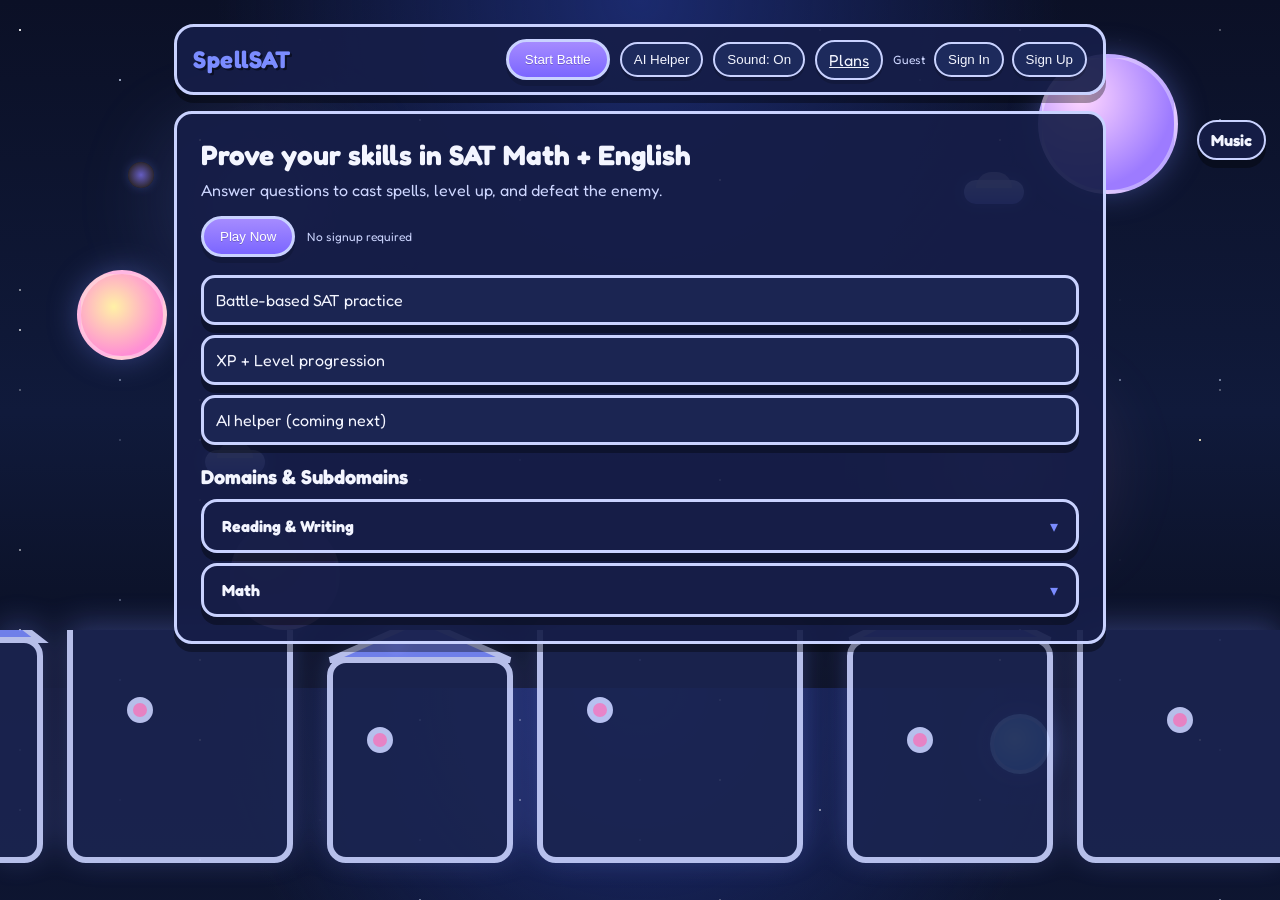
<file: index.html>
<!doctype html>
<html lang="en">
  <head>
    <meta charset="UTF-8" />
    <meta name="viewport" content="width=device-width, initial-scale=1.0"/>
    <title>SpellSAT Battle</title>
    <link rel="preconnect" href="https://fonts.googleapis.com" />
    <link rel="preconnect" href="https://fonts.gstatic.com" crossorigin />
    <link href="https://fonts.googleapis.com/css2?family=Fredoka:wght@400;600;700&display=swap" rel="stylesheet" />
    <link rel="stylesheet" href="styles.css" />
  </head>
  <body>
    <div class="space-sky" aria-hidden="true">
      <div class="stars stars-1"></div>
      <div class="stars stars-2"></div>
      <div class="stars stars-3"></div>
      <div class="planet planet-1"></div>
      <div class="planet planet-2"></div>
      <div class="planet planet-3"></div>
      <div class="planet planet-4"></div>
      <div class="nebula nebula-1"></div>
      <div class="nebula nebula-2"></div>
      <div class="shooting-star shooting-1"></div>
      <div class="shooting-star shooting-2"></div>
      <div class="shooting-star shooting-3"></div>
      <div class="comet comet-1"></div>
      <div class="comet comet-2"></div>
      <div class="asteroid asteroid-1"></div>
      <div class="asteroid asteroid-2"></div>
      <div class="asteroid asteroid-3"></div>
      <div class="ufo ufo-1"></div>
      <div class="ufo ufo-2"></div>
      <div class="spaceship ship-1"></div>
      <div class="spaceship ship-2"></div>
      <div class="celestial-city"></div>
    </div>
    <main class="container">
      <header class="topbar">
        <div class="logo">SpellSAT</div>
        <div class="top-actions">
          <button id="startBtn" class="primary">Start Battle</button>
          <button id="aiToggleBtn" class="ghost">AI Helper</button>
          <button id="soundToggleBtn" class="ghost">Sound: On</button>
          <a href="subscription.html" class="ghost">Plans</a>
          <button id="copyLinkBtn" class="ghost hidden">Copy Challenge Link</button>
          <div class="auth">
            <span id="userLabel" class="muted">Guest</span>
            <button id="signInBtn" class="ghost">Sign In</button>
            <button id="signUpBtn" class="ghost">Sign Up</button>
            <button id="signOutBtn" class="ghost hidden">Sign Out</button>
          </div>
        </div>
      </header>

      <section id="landing" class="landing">
        <div class="hero">
          <h1>Prove your skills in SAT Math + English</h1>
          <p>Answer questions to cast spells, level up, and defeat the enemy.</p>
          <div class="hero-cta">
            <button id="startBtnHero" class="primary">Play Now</button>
            <span class="muted">No signup required</span>
          </div>
        </div>
        <div class="features">
          <div class="feature-card">Battle-based SAT practice</div>
          <div class="feature-card">XP + Level progression</div>
          <div class="feature-card">AI helper (coming next)</div>
        </div>
        <div class="domain-section">
          <h2>Domains & Subdomains</h2>
          <div id="domainList" class="domain-list"></div>
        </div>
      </section>

      <section id="gameView" class="hidden">
        <nav class="tab-bar" aria-label="Game tabs">
          <button class="tab-btn active" data-tab="battleTab" type="button">Battle</button>
          <button class="tab-btn" data-tab="optionsTab" type="button">Options</button>
        </nav>

        <section id="battleTab" class="tab-panel">
          <!-- PRACTICE / SETUP (will hide during battle) -->
          <section class="practice-panel" id="practicePanel">
            <div class="practice-row">
              <div class="practice-group">
                <label for="subjectSelect">Section</label>
                <select id="subjectSelect"></select>
              </div>
              <div class="practice-group">
                <label for="domainSelect">Domain</label>
                <select id="domainSelect"></select>
              </div>
              <div class="practice-group">
                <label for="subdomainSelect">Subdomain</label>
                <select id="subdomainSelect"></select>
              </div>
              <div class="practice-group">
                <label for="battleModeSelect">Battle Mode</label>
                <select id="battleModeSelect">
                  <option value="bot">AI Bot</option>
                  <option value="dragon">Dragon</option>
                  <option value="friend">Friend</option>
                </select>
              </div>
              <button id="startRoundBtn" class="primary">Start Round</button>
            </div>
            <div id="selectionStats" class="selection-stats"></div>
          </section>

          <!-- COMBAT LAYOUT -->
          <section class="combat-layout">
            <!-- LEFT: QUESTIONS + STATUS -->
            <div class="combat-left">
              <section class="status">
                <div>Level: <span id="levelText">1</span></div>
                <div>XP: <span id="xpText">0</span>/50</div>
                <div>Spell: <span id="spellText">Spark</span></div>
                <div>Time: <span id="timeText">0:00</span></div>
                <div>Streak: <span id="streakText">0</span> days</div>
                <div>Consistency: <span id="consistencyText">0</span> days</div>
              </section>

              <section class="question-card">
                <div id="questionText" class="question">Loading...</div>
                <div id="answers" class="answers"></div>
              </section>

              <section id="message" class="message"></section>
            </div>

            <!-- RIGHT: BATTLE STAGE -->
            <div class="combat-right">
              <section class="battle battle-stage" id="battleArena">
                <div class="battle-mode-label" id="battleModeLabel">Fighting: Bot</div>
                <div class="fighter">
                  <div class="label">You</div>
                  <div class="avatar" id="playerAvatar">
                    <div class="avatar-hair"></div>
                    <div class="avatar-face"></div>
                    <div class="avatar-eyes"></div>
                    <div class="avatar-mouth"></div>
                    <div class="avatar-accessory"></div>
                    <div class="avatar-body"></div>
                  </div>
                  <div class="pet-display">
                    <div class="pet" id="playerPet"></div>
                    <span id="playerPetName">Owl</span>
                  </div>
                  <div class="hp-bar">
                    <div id="playerHPFill" class="hp-fill"></div>
                  </div>
                  <div id="playerHPText" class="hp-text">HP 100</div>
                </div>

                <div class="vs">VS</div>

                <!-- BIG SLASH VFX -->
                <div class="sword-slash" id="swordSlash"></div>

                <!-- PROJECTILES VFX LAYER -->
                <div class="vfx-layer" id="vfxLayer"></div>

                <div class="fighter">
                  <div class="label" id="enemyLabel">Enemy</div>
                  <div class="enemy-visuals">
                    <div class="enemy-icon" id="enemyIcon">🤖</div>
                    <div class="dragon hidden" id="dragon">
                      <div class="dragon-body"></div>
                      <div class="dragon-wing left"></div>
                      <div class="dragon-wing right"></div>
                      <div class="dragon-head"></div>
                      <div class="dragon-fire" id="dragonFire"></div>
                    </div>
                  </div>
                  <div class="hp-bar">
                    <div id="enemyHPFill" class="hp-fill"></div>
                  </div>
                  <div id="enemyHPText" class="hp-text">HP 100</div>
                </div>
              </section>
            </div>
          </section>

          <!-- END SCREEN (unchanged) -->
          <section id="endScreen" class="end-screen hidden">
            <h2 id="endTitle">You Win 🎉</h2>
            <p id="endStats"></p>
            <button id="copyResultsBtn" class="ghost">Copy Results</button>
            <button id="playAgainBtn" class="primary">Play Again</button>
          </section>

        <section id="aiPanel" class="ai-helper floating hidden">
          <div id="aiDragHandle" class="ai-header">
            <div class="ai-title">AI Helper</div>
            <div class="ai-header-actions">
              <div class="ai-badge">SAT-only • Demo mode</div>
              <button id="aiCloseBtn" class="ghost">Close</button>
            </div>
          </div>
          <p class="muted">Ask for a hint or explanation for the current question.</p>
          <textarea id="aiInput" rows="3" placeholder="Example: Give me a hint for this question"></textarea>
          <div class="ai-actions">
            <button id="aiHintBtn" class="ghost">Hint</button>
            <button id="aiExplainBtn" class="primary">Explain</button>
          </div>
          <div id="aiResponse" class="ai-response"></div>
        </section>

        </section>

        <section id="optionsTab" class="tab-panel hidden">
          <section class="avatar-panel">
          <h3>Your Character</h3>
          <div class="avatar-customizer">
            <div class="avatar-preview">
              <div class="avatar" id="avatarPreview">
                <div class="avatar-hair"></div>
                <div class="avatar-face"></div>
                <div class="avatar-eyes"></div>
                <div class="avatar-mouth"></div>
                <div class="avatar-accessory"></div>
                <div class="avatar-body"></div>
              </div>
              <div class="pet-preview">
                <div class="pet" id="petPreview"></div>
                <span id="petPreviewName">Owl</span>
              </div>
            </div>
            <div class="avatar-controls">
              <label for="genderSelect">Gender</label>
              <select id="genderSelect">
                <option value="neutral">Neutral</option>
                <option value="boy">Boy</option>
                <option value="girl">Girl</option>
              </select>

              <label for="skinColor">Skin</label>
              <input id="skinColor" type="color" value="#f2c9a0" />

              <label for="hairColor">Hair</label>
              <input id="hairColor" type="color" value="#3b2f2f" />

              <label for="outfitColor">Outfit</label>
              <input id="outfitColor" type="color" value="#8a7bff" />

              <label for="accessorySelect">Accessory</label>
              <select id="accessorySelect">
                <option value="none">None</option>
                <option value="hat">Hat</option>
                <option value="glasses">Glasses</option>
                <option value="crown">Crown</option>
              </select>

              <label for="petSelect">Pet</label>
              <select id="petSelect">
                <option value="owl">Owl</option>
                <option value="cat">Cat</option>
                <option value="dog">Dog</option>
                <option value="dragon">Dragon</option>
                <option value="fox">Fox</option>
                <option value="turtle">Turtle</option>
              </select>

              <label for="petColor">Pet Color</label>
              <input id="petColor" type="color" value="#7cf9a2" />

              <label for="friendIconSelect">Friend Icon</label>
              <select id="friendIconSelect">
                <option value="wizard">Wizard</option>
                <option value="knight">Knight</option>
                <option value="archer">Archer</option>
                <option value="alien">Alien</option>
                <option value="robot">Robot</option>
                <option value="cat">Cat</option>
              </select>
            </div>
          </div>
          </section>

          <section class="progress-panel">
            <h3>Progress Tracker</h3>
            <div id="progressList"></div>
          </section>

          <section class="achievements-panel">
            <h3>Achievements</h3>
            <div id="achievementsList" class="achievements-list"></div>
          </section>
        </section>

        <div id="levelUpPopup" class="levelup hidden">LEVEL UP!</div>
        <canvas id="confettiCanvas"></canvas>
      </section>

    </main>

    <details class="spotify-tab">
      <summary>Music</summary>
      <div class="spotify-panel">
        <iframe data-testid="embed-iframe" style="border-radius:12px" src="https://open.spotify.com/embed/playlist/25etUj4Ux0Z3Of0tpwkCjo?utm_source=generator" width="100%" height="352" frameborder="0" allowfullscreen="" allow="autoplay; clipboard-write; encrypted-media; fullscreen; picture-in-picture" loading="lazy"></iframe>
      </div>
    </details>

    <script src="app.js"></script>
  </body>
</html>
</file>
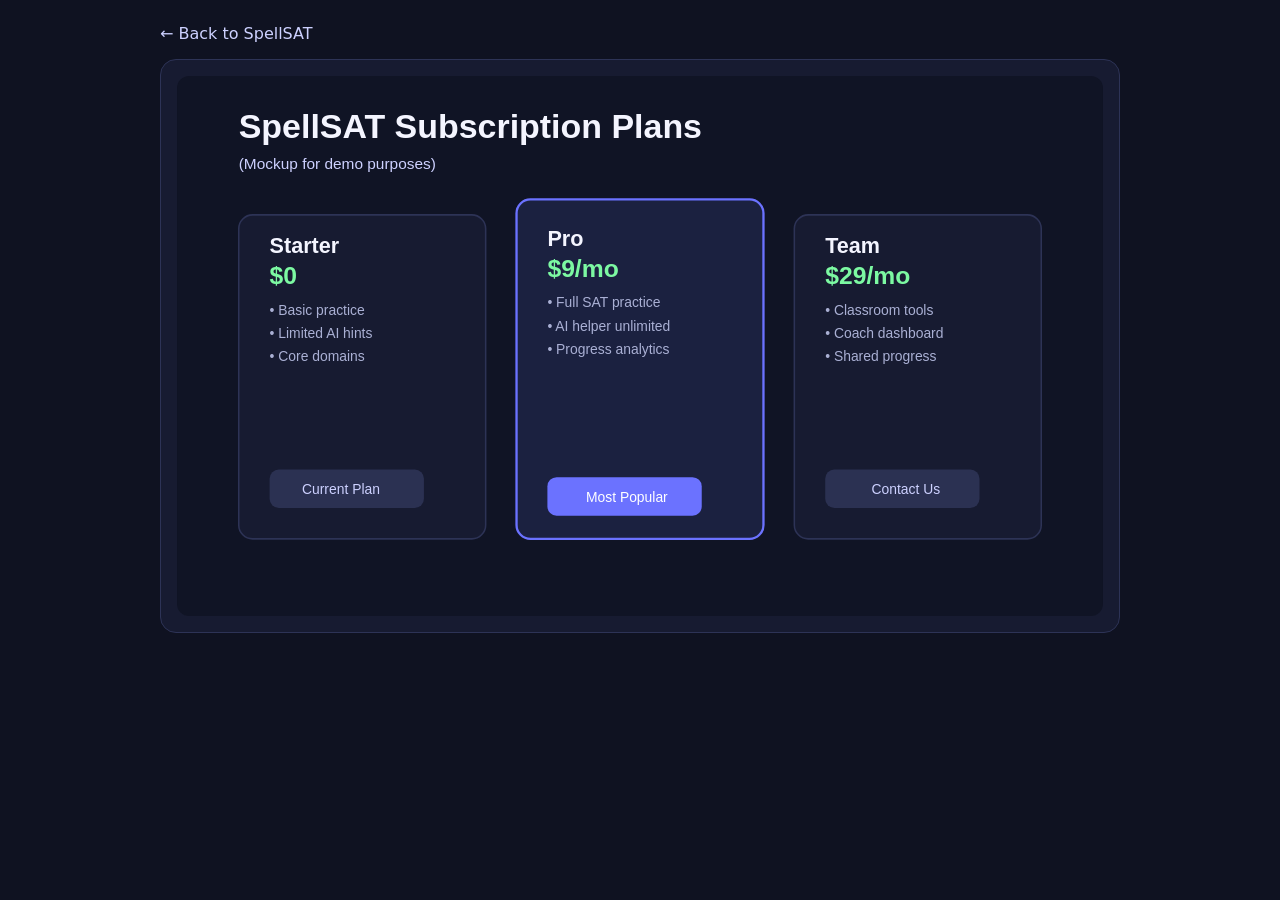
<file: subscription.html>
<!doctype html>
<html lang="en">
  <head>
    <meta charset="UTF-8" />
    <meta name="viewport" content="width=device-width, initial-scale=1.0"/>
    <title>SpellSAT Plans</title>
    <style>
      body { margin: 0; background: #0f1221; color: #f4f5ff; font-family: system-ui, -apple-system, Segoe UI, sans-serif; }
      .wrap { max-width: 960px; margin: 0 auto; padding: 24px; }
      .back { display: inline-block; margin-bottom: 16px; color: #cdd1ff; text-decoration: none; }
      .card { background: #171b31; border: 1px solid #2d3356; border-radius: 16px; padding: 16px; }
      img { width: 100%; height: auto; border-radius: 12px; display: block; }
    </style>
  </head>
  <body>
    <div class="wrap">
      <a class="back" href="index.html">← Back to SpellSAT</a>
      <div class="card">
        <img src="subscription-plan.svg" alt="Subscription plan preview" />
      </div>
    </div>
  </body>
</html>
</file>
<file: styles.css>
* { box-sizing: border-box; }
:root {
  --bg-space: #0b1026;
  --bg-space-deep: #101a3b;
  --panel: rgba(22, 30, 72, 0.92);
  --panel-strong: #1d2a5c;
  --ink: #f3f5ff;
  --accent: #7b8cff;
  --accent-2: #ff8fd4;
  --accent-3: #7cf2b6;
  --outline: #c9d2ff;
  --shadow: 0 8px 0 rgba(0, 0, 0, 0.35);
}
body {
  margin: 0;
  font-family: "Fredoka", system-ui, -apple-system, Segoe UI, sans-serif;
  color: var(--ink);
  background:
    radial-gradient(circle at top, #1b2a6e 0%, rgba(27, 42, 110, 0) 45%),
    linear-gradient(180deg, var(--bg-space) 0%, var(--bg-space-deep) 60%, #0a0f22 100%);
  position: relative;
}
.space-sky {
  position: fixed;
  inset: 0;
  pointer-events: none;
  z-index: 0;
}
.stars {
  position: absolute;
  inset: 0;
  background-image:
    radial-gradient(2px 2px at 20px 30px, #ffffffcc 40%, transparent 60%),
    radial-gradient(1.5px 1.5px at 120px 80px, #d6e4ffcc 40%, transparent 60%),
    radial-gradient(1.8px 1.8px at 200px 140px, #fff4cc 40%, transparent 60%),
    radial-gradient(1.2px 1.2px at 320px 40px, #ffffffcc 40%, transparent 60%),
    radial-gradient(2px 2px at 420px 120px, #d6e4ffcc 40%, transparent 60%),
    radial-gradient(1.4px 1.4px at 520px 200px, #fff 40%, transparent 60%),
    radial-gradient(1.6px 1.6px at 640px 60px, #cfd8ffcc 40%, transparent 60%),
    radial-gradient(2px 2px at 720px 180px, #ffffffcc 40%, transparent 60%),
    radial-gradient(1.2px 1.2px at 860px 90px, #fff 40%, transparent 60%),
    radial-gradient(1.8px 1.8px at 980px 200px, #e8f0ffcc 40%, transparent 60%);
  opacity: 0.8;
  background-size: 1000px 300px;
  animation: twinkle 6s linear infinite;
}
.stars-2 {
  opacity: 0.6;
  background-size: 800px 260px;
  animation-duration: 10s;
}
.stars-3 {
  opacity: 0.35;
  background-size: 1200px 360px;
  animation-duration: 16s;
}
.planet {
  position: absolute;
  border-radius: 50%;
  border: 4px solid rgba(255, 255, 255, 0.35);
  box-shadow: 0 0 30px rgba(123, 140, 255, 0.35);
}
.planet-1 {
  width: 140px;
  height: 140px;
  background: radial-gradient(circle at 30% 30%, #ffd6ff, #9d7bff 70%);
  top: 6vh;
  right: 8vw;
}
.planet-2 {
  width: 90px;
  height: 90px;
  background: radial-gradient(circle at 40% 40%, #fff1a6, #ff8fd4 70%);
  top: 30vh;
  left: 6vw;
}
.planet-3 {
  width: 60px;
  height: 60px;
  background: radial-gradient(circle at 40% 40%, #a7f3ff, #59b7ff 70%);
  bottom: 14vh;
  right: 18vw;
}
.planet-4 {
  width: 110px;
  height: 110px;
  background: radial-gradient(circle at 30% 30%, #ffe6a7, #ff8fd4 70%);
  bottom: 30vh;
  left: 18vw;
  opacity: 0.85;
  animation: slowFloat 9s ease-in-out infinite;
}
.nebula {
  position: absolute;
  width: 360px;
  height: 220px;
  border-radius: 50%;
  filter: blur(20px);
  opacity: 0.35;
  mix-blend-mode: screen;
}
.nebula-1 {
  left: 6vw;
  top: 10vh;
  background: radial-gradient(circle, rgba(123,140,255,0.55), transparent 70%);
  animation: nebulaPulse 8s ease-in-out infinite;
}
.nebula-2 {
  right: 8vw;
  top: 40vh;
  background: radial-gradient(circle, rgba(255,143,212,0.5), transparent 70%);
  animation: nebulaPulse 10s ease-in-out infinite;
}
.shooting-star {
  position: absolute;
  width: 140px;
  height: 2px;
  background: linear-gradient(90deg, rgba(255,255,255,0.9), transparent);
  opacity: 0.6;
  transform: rotate(-20deg);
  animation: shooting 6s linear infinite;
}
.shooting-1 { top: 8vh; left: -20vw; animation-delay: 0s; }
.shooting-2 { top: 28vh; left: -30vw; animation-delay: 2s; }
.shooting-3 { top: 54vh; left: -25vw; animation-delay: 4s; }
.comet {
  position: absolute;
  width: 220px;
  height: 4px;
  background: linear-gradient(90deg, rgba(255,255,255,0.9), rgba(123,140,255,0.2), transparent);
  border-radius: 999px;
  opacity: 0.5;
  transform: rotate(-12deg);
  animation: comet 12s linear infinite;
}
.comet-1 { top: 12vh; right: -30vw; animation-delay: 1s; }
.comet-2 { top: 62vh; right: -40vw; animation-delay: 6s; }
.asteroid {
  position: absolute;
  width: 26px;
  height: 26px;
  background: radial-gradient(circle, #8a7bff, #3b2f2f 70%);
  border-radius: 50%;
  opacity: 0.7;
  box-shadow: 0 0 10px rgba(123,140,255,0.35);
  animation: drift 14s linear infinite;
}
.asteroid-1 { top: 18vh; left: 10vw; animation-delay: 0s; }
.asteroid-2 { top: 46vh; left: 70vw; animation-delay: 4s; }
.asteroid-3 { top: 70vh; left: 30vw; animation-delay: 8s; }
.ufo {
  position: absolute;
  width: 60px;
  height: 24px;
  border-radius: 999px;
  background: linear-gradient(180deg, #d6e4ff, #7b8cff);
  box-shadow: 0 0 14px rgba(123,140,255,0.45);
  animation: ufoFloat 6s ease-in-out infinite;
}
.ufo::after {
  content: "";
  position: absolute;
  left: 12px;
  top: -8px;
  width: 36px;
  height: 16px;
  border-radius: 999px 999px 8px 8px;
  background: rgba(255,255,255,0.6);
}
.ufo-1 { top: 20vh; right: 20vw; animation-delay: 0s; }
.ufo-2 { top: 50vh; left: 16vw; animation-delay: 2s; }
.spaceship {
  position: absolute;
  width: 80px;
  height: 26px;
  border-radius: 999px;
  background: linear-gradient(90deg, #ffd166, #ff8fd4);
  box-shadow: 0 0 14px rgba(255,143,212,0.45);
  animation: shipFly 10s linear infinite;
}
.spaceship::after {
  content: "";
  position: absolute;
  right: -10px;
  top: 8px;
  width: 18px;
  height: 10px;
  background: rgba(255,255,255,0.8);
  border-radius: 6px;
}
.ship-1 { top: 32vh; left: -30vw; animation-delay: 1s; }
.ship-2 { top: 68vh; left: -40vw; animation-delay: 5s; }
.celestial-city {
  position: absolute;
  left: 0;
  right: 0;
  bottom: 0;
  height: 30vh;
  background-image:
    url("data:image/svg+xml;utf8,<svg xmlns='http://www.w3.org/2000/svg' width='1600' height='400' viewBox='0 0 1600 400'><rect width='1600' height='400' fill='none'/><g fill='%231b2552' stroke='%23c9d2ff' stroke-width='6'><rect x='20' y='140' width='180' height='220' rx='16'/><rect x='230' y='100' width='220' height='260' rx='16'/><rect x='490' y='160' width='180' height='200' rx='16'/><rect x='700' y='80' width='260' height='280' rx='16'/><rect x='1010' y='140' width='200' height='220' rx='16'/><rect x='1240' y='110' width='240' height='250' rx='16'/></g><g fill='%237b8cff' stroke='%23c9d2ff' stroke-width='6'><polygon points='20,140 110,70 200,140'/><polygon points='230,100 340,30 450,100'/><polygon points='490,160 580,120 670,160'/><polygon points='700,80 830,10 960,80'/><polygon points='1010,140 1110,90 1210,140'/><polygon points='1240,110 1360,40 1480,110'/></g><g fill='%23ff8fd4' stroke='%23c9d2ff' stroke-width='6'><circle cx='120' cy='220' r='10'/><circle cx='300' cy='210' r='10'/><circle cx='540' cy='240' r='10'/><circle cx='760' cy='210' r='10'/><circle cx='1080' cy='240' r='10'/><circle cx='1340' cy='220' r='10'/></g></svg>");
  background-repeat: repeat-x;
  background-position: bottom center;
  background-size: 1600px 400px;
  filter: drop-shadow(0 -6px 16px rgba(123, 140, 255, 0.35));
  opacity: 0.9;
}
@keyframes twinkle {
  0%, 100% { opacity: 0.7; }
  50% { opacity: 1; }
}
@keyframes slowFloat {
  0%, 100% { transform: translateY(0); }
  50% { transform: translateY(-8px); }
}
@keyframes nebulaPulse {
  0%, 100% { transform: scale(1); opacity: 0.3; }
  50% { transform: scale(1.08); opacity: 0.5; }
}
@keyframes shooting {
  0% { transform: translateX(0) rotate(-20deg); opacity: 0; }
  10% { opacity: 0.7; }
  60% { opacity: 0.2; }
  100% { transform: translateX(140vw) rotate(-20deg); opacity: 0; }
}
@keyframes comet {
  0% { transform: translateX(0) rotate(-12deg); opacity: 0; }
  10% { opacity: 0.7; }
  80% { opacity: 0.2; }
  100% { transform: translateX(-160vw) rotate(-12deg); opacity: 0; }
}
@keyframes drift {
  0% { transform: translateY(0) rotate(0deg); }
  100% { transform: translateY(20vh) rotate(360deg); }
}
@keyframes ufoFloat {
  0%, 100% { transform: translateY(0); }
  50% { transform: translateY(-10px); }
}
@keyframes shipFly {
  0% { transform: translateX(0); }
  100% { transform: translateX(140vw); }
}
.container { max-width: 980px; margin: 0 auto; padding: 24px; position: relative; z-index: 1; }
.topbar {
  display: flex;
  justify-content: space-between;
  align-items: center;
  margin-bottom: 16px;
  background: var(--panel);
  border: 3px solid var(--outline);
  border-radius: 20px;
  padding: 12px 16px;
  box-shadow: var(--shadow);
}
.logo {
  font-weight: 800;
  font-size: 24px;
  letter-spacing: 0.5px;
  color: var(--accent);
  text-shadow: 2px 2px 0 #0b0f24;
}
.top-actions { display: flex; gap: 10px; align-items: center; flex-wrap: wrap; }
.auth { display: flex; gap: 8px; align-items: center; }
.tab-bar {
  display: flex;
  gap: 10px;
  margin: 6px 0 14px;
}
.tab-btn {
  background: #1b2552;
  border: 2px solid var(--outline);
  color: #cdd6ff;
  padding: 8px 14px;
  border-radius: 999px;
  cursor: pointer;
  box-shadow: 0 4px 0 rgba(0, 0, 0, 0.18);
  transition: transform 0.06s ease, box-shadow 0.06s ease;
}
.tab-btn:hover { transform: translateY(-1px); }
.tab-btn:active { transform: translateY(2px); box-shadow: 0 2px 0 rgba(0, 0, 0, 0.18); }
.tab-btn.active {
  background: linear-gradient(180deg, #a58bff, #7b66ff);
  color: #fff;
}
.tab-panel { display: block; }
.ghost {
  background: var(--panel-strong);
  border: 2px solid var(--outline);
  color: var(--ink);
  padding: 8px 12px;
  border-radius: 999px;
  cursor: pointer;
  box-shadow: 0 4px 0 rgba(0, 0, 0, 0.15);
  transition: transform 0.06s ease, box-shadow 0.06s ease;
}
.ghost:hover { transform: translateY(-1px); }
.ghost:active { transform: translateY(2px); box-shadow: 0 2px 0 rgba(0, 0, 0, 0.15); }

.spotify-tab{
  position: fixed;
  right: 14px;
  top: 120px;
  z-index: 50;
}
.spotify-tab summary{
  list-style: none;
  cursor: pointer;
  background: var(--panel);
  border: 2px solid var(--outline);
  color: var(--ink);
  padding: 8px 12px;
  border-radius: 999px;
  box-shadow: var(--shadow);
  font-weight: 700;
}
.spotify-tab summary::-webkit-details-marker{ display: none; }
.spotify-panel{
  margin-top: 8px;
  width: min(360px, 80vw);
  background: var(--panel);
  border: 2px solid var(--outline);
  border-radius: 16px;
  padding: 8px;
  box-shadow: var(--shadow);
}
.battle {
  display: grid;
  grid-template-columns: 1fr auto 1fr;
  gap: 16px;
  align-items: center;
  margin-bottom: 16px;
  position: relative;
}
.enemy-visuals {
  display: grid;
  place-items: center;
  min-height: 120px;
}
.enemy-icon {
  width: 76px;
  height: 76px;
  border-radius: 20px;
  border: 3px solid var(--outline);
  background: #1b2552;
  display: grid;
  place-items: center;
  font-size: 34px;
  box-shadow: var(--shadow);
}
.fighter {
  background: var(--panel);
  padding: 14px;
  border-radius: 16px;
  border: 3px solid var(--outline);
  box-shadow: var(--shadow);
}
.label { font-weight: 700; margin-bottom: 6px; }
.avatar {
  --skin: #f2c9a0;
  --hair: #3b2f2f;
  --outfit: #8a7bff;
  --pet: #7cf9a2;
  width: 64px;
  height: 64px;
  position: relative;
  margin: 6px 0 10px;
}
.avatar-face {
  position: absolute;
  inset: 12px 14px 22px 14px;
  background: var(--skin);
  border: 3px solid var(--outline);
  border-radius: 12px;
}
.avatar-eyes {
  position: absolute;
  top: 26px;
  left: 22px;
  width: 6px;
  height: 6px;
  background: #1b1b36;
  border-radius: 50%;
  box-shadow: 14px 0 0 #1b1b36;
}
.avatar-mouth {
  position: absolute;
  top: 34px;
  left: 26px;
  width: 12px;
  height: 6px;
  border-bottom: 3px solid #1b1b36;
  border-radius: 0 0 10px 10px;
}
.avatar-hair {
  position: absolute;
  inset: 6px 10px 32px 10px;
  background: var(--hair);
  border: 3px solid var(--outline);
  border-bottom: none;
  border-radius: 14px 14px 10px 10px;
}
.avatar-body {
  position: absolute;
  left: 10px;
  right: 10px;
  bottom: 0;
  height: 20px;
  background: var(--outfit);
  border: 3px solid var(--outline);
  border-radius: 12px 12px 14px 14px;
}
.avatar-accessory {
  position: absolute;
  inset: 8px 12px auto 12px;
  height: 16px;
  border-radius: 999px;
  display: none;
}
.avatar.hat .avatar-accessory {
  display: block;
  background: #ffd166;
  border: 3px solid var(--outline);
}
.avatar.glasses .avatar-accessory {
  display: block;
  border: 3px solid var(--outline);
  background: transparent;
  box-shadow:
    16px 0 0 0 transparent,
    16px 0 0 3px var(--outline);
}
.avatar.crown .avatar-accessory {
  display: block;
  background: #ffe066;
  border: 3px solid var(--outline);
  clip-path: polygon(0 100%, 12% 20%, 25% 100%, 50% 20%, 75% 100%, 88% 20%, 100% 100%);
}
.avatar.gender-boy .avatar-hair { border-radius: 8px 8px 10px 10px; }
.avatar.gender-girl .avatar-hair { inset: 6px 8px 26px 8px; border-radius: 16px; }
.avatar-preview .avatar { width: 88px; height: 88px; }
.pet-display,
.pet-preview {
  display: flex;
  align-items: center;
  gap: 8px;
  margin-top: 6px;
  font-size: 12px;
  color: #cdd6ff;
}
.pet {
  width: 34px;
  height: 34px;
  border-radius: 12px;
  background: var(--pet);
  border: 3px solid var(--outline);
  position: relative;
  box-shadow: 0 4px 0 rgba(0, 0, 0, 0.2);
}
.pet.none { display: none; }
.pet::after {
  content: "";
  position: absolute;
  top: 12px;
  left: 10px;
  width: 4px;
  height: 4px;
  background: #1b1b36;
  border-radius: 50%;
  box-shadow: 10px 0 0 #1b1b36;
}
.pet.owl { border-radius: 50%; }
.pet.owl::before {
  content: "";
  position: absolute;
  top: 18px;
  left: 9px;
  width: 16px;
  height: 6px;
  border-bottom: 3px solid #1b1b36;
  border-radius: 0 0 10px 10px;
}
.pet.cat::before,
.pet.cat::after {
  content: "";
  position: absolute;
  top: -8px;
  width: 10px;
  height: 10px;
  background: var(--pet);
  border: 3px solid var(--outline);
  border-bottom: none;
  border-radius: 6px 6px 0 0;
}
.pet.cat::before { left: 2px; }
.pet.cat::after { right: 2px; }
.pet.dog::before,
.pet.dog::after {
  content: "";
  position: absolute;
  top: -2px;
  width: 8px;
  height: 12px;
  background: var(--pet);
  border: 3px solid var(--outline);
  border-radius: 8px;
}
.pet.dog::before { left: -2px; }
.pet.dog::after { right: -2px; }
.pet.dragon::before {
  content: "";
  position: absolute;
  top: -8px;
  left: 6px;
  width: 22px;
  height: 10px;
  background: #ffd166;
  border: 3px solid var(--outline);
  clip-path: polygon(0 100%, 20% 10%, 40% 100%, 60% 10%, 80% 100%, 100% 10%);
}
.pet.fox::before,
.pet.fox::after {
  content: "";
  position: absolute;
  top: -6px;
  width: 10px;
  height: 10px;
  background: #ffb87a;
  border: 3px solid var(--outline);
  border-bottom: none;
  border-radius: 8px 8px 0 0;
}
.pet.fox::before { left: 1px; }
.pet.fox::after { right: 1px; }
.pet.turtle::before {
  content: "";
  position: absolute;
  inset: 6px;
  border: 3px solid rgba(0,0,0,0.2);
  border-radius: 10px;
}
.hp-bar {
  width: 100%;
  height: 18px;
  background: #2a366b;
  border-radius: 999px;
  border: 2px solid var(--outline);
  overflow: hidden;
}
.hp-fill { height: 100%; background: linear-gradient(90deg, #7cf9a2, #3cd67b); transition: width 0.2s; }
.hp-text { margin-top: 6px; font-size: 12px; color: #cdd6ff; }
.vs {
  font-weight: 800;
  color: var(--accent);
  background: var(--panel);
  border: 3px solid var(--outline);
  border-radius: 999px;
  padding: 6px 12px;
  box-shadow: var(--shadow);
}

.status {
  display: flex;
  flex-wrap: wrap;
  gap: 10px 16px;
  justify-content: space-between;
  background: var(--panel);
  padding: 12px 14px;
  border-radius: 16px;
  margin-bottom: 16px;
  border: 3px solid var(--outline);
  box-shadow: var(--shadow);
}

.question-card {
  background: var(--panel);
  padding: 20px;
  border-radius: 18px;
  margin-bottom: 12px;
  border: 3px solid var(--outline);
  box-shadow: var(--shadow);
}
.question { font-size: 18px; margin-bottom: 14px; }
.answers { display: grid; gap: 10px; }
.answer-btn {
  background: #23306a;
  border: 3px solid var(--outline);
  color: var(--ink);
  padding: 12px;
  border-radius: 14px;
  text-align: left;
  cursor: pointer;
  box-shadow: 0 6px 0 rgba(0, 0, 0, 0.12);
  transition: transform 0.06s ease, box-shadow 0.06s ease;
}
.answer-btn:hover { transform: translateY(-1px); }
.answer-btn:active { transform: translateY(2px); box-shadow: 0 3px 0 rgba(0, 0, 0, 0.12); }

.message {
  min-height: 28px;
  margin: 8px 0 4px;
  text-align: center;
  font-weight: 700;
  letter-spacing: 0.3px;
}
.message.attack {
  color: #7cf2b6;
  animation: popGlow 0.35s ease-out;
  text-shadow: 0 0 12px rgba(124, 242, 182, 0.6);
}
.message.ouch {
  color: #ff8a8a;
  animation: ouchShake 0.45s ease-out;
  text-shadow: 0 0 14px rgba(255, 90, 90, 0.65);
}

@keyframes popGlow {
  0% { transform: scale(0.9); opacity: 0.4; }
  60% { transform: scale(1.08); opacity: 1; }
  100% { transform: scale(1); opacity: 1; }
}

@keyframes ouchShake {
  0% { transform: scale(1) translateX(0); }
  20% { transform: scale(1.08) translateX(-6px); }
  40% { transform: scale(1.08) translateX(6px); }
  60% { transform: scale(1.06) translateX(-4px); }
  80% { transform: scale(1.04) translateX(4px); }
  100% { transform: scale(1); translateX(0); }
}

.end-screen {
  background: var(--panel);
  padding: 20px;
  border-radius: 16px;
  text-align: center;
  border: 3px solid var(--outline);
  box-shadow: var(--shadow);
}

.ai-helper {
  background: var(--panel);
  border: 3px solid var(--outline);
  padding: 16px;
  border-radius: 16px;
  margin-bottom: 12px;
  box-shadow: var(--shadow);
}
.ai-header {
  display: flex;
  justify-content: space-between;
  align-items: center;
  margin-bottom: 6px;
  cursor: grab;
}
.ai-header:active { cursor: grabbing; }
.ai-title { font-weight: 700; }
.ai-badge {
  font-size: 12px;
  color: var(--ink);
  border: 2px solid var(--outline);
  padding: 4px 8px;
  border-radius: 999px;
  background: #23306a;
}
.ai-helper textarea {
  width: 100%;
  background: #1b2552;
  color: var(--ink);
  border: 2px solid var(--outline);
  border-radius: 10px;
  padding: 10px;
  resize: vertical;
}
.ai-actions {
  display: flex;
  gap: 8px;
  margin: 10px 0 8px;
}
.ai-response {
  min-height: 40px;
  background: #1b2552;
  border: 2px dashed var(--outline);
  border-radius: 10px;
  padding: 10px;
  color: var(--ink);
  font-size: 14px;
}
.ai-header-actions {
  display: flex;
  align-items: center;
  gap: 8px;
}
.ai-helper.floating {
  position: fixed;
  right: 24px;
  bottom: 24px;
  width: min(360px, 92vw);
  z-index: 40;
  margin-bottom: 0;
}
.primary {
  background: linear-gradient(180deg, #a58bff, #7b66ff);
  border: 3px solid var(--outline);
  color: #fff;
  padding: 10px 16px;
  border-radius: 999px;
  cursor: pointer;
  box-shadow: 0 6px 0 rgba(0, 0, 0, 0.15);
  text-shadow: 0 1px 0 rgba(0, 0, 0, 0.2);
  transition: transform 0.06s ease, box-shadow 0.06s ease;
}
.primary:hover { transform: translateY(-1px); }
.primary:active { transform: translateY(2px); box-shadow: 0 3px 0 rgba(0, 0, 0, 0.15); }

.levelup {
  position: fixed;
  top: 20px;
  left: 50%;
  transform: translateX(-50%);
  background: var(--panel);
  padding: 10px 18px;
  border-radius: 999px;
  font-weight: 800;
  border: 3px solid var(--outline);
  box-shadow: var(--shadow);
}
.hidden { display: none; }
.muted { color: #cdd6ff; font-size: 12px; }

.landing {
  background: var(--panel);
  border-radius: 18px;
  padding: 24px;
  margin-bottom: 20px;
  border: 3px solid var(--outline);
  box-shadow: var(--shadow);
}
.hero h1 { margin: 0 0 8px; font-size: 28px; }
.hero p { margin: 0 0 16px; color: #cdd6ff; }
.hero-cta { display: flex; gap: 12px; align-items: center; }
.features { display: grid; gap: 10px; margin-top: 18px; }
.feature-card {
  background: #1b2552;
  border: 3px solid var(--outline);
  padding: 12px;
  border-radius: 14px;
  box-shadow: var(--shadow);
}

.domain-section { margin-top: 20px; }
.domain-section h2 { margin: 0 0 10px; font-size: 20px; }
.domain-list { display: grid; gap: 10px; }
.subject-group {
  background: var(--panel);
  border: 3px solid var(--outline);
  border-radius: 16px;
  padding: 8px 10px;
  box-shadow: var(--shadow);
}
.subject-group summary {
  list-style: none;
  cursor: pointer;
  font-weight: 800;
  color: var(--ink);
  padding: 6px 8px;
}
.subject-group summary::-webkit-details-marker { display: none; }
.subject-group summary::after {
  content: "▾";
  float: right;
  color: var(--accent);
}
.subject-group[open] summary::after { content: "▴"; }
.subject-group .domain-card {
  margin-top: 8px;
  background: #1b2552;
}
.domain-card {
  border: 3px solid var(--outline);
  border-radius: 14px;
  padding: 12px;
  box-shadow: var(--shadow);
}
.domain-title { font-weight: 700; margin-bottom: 6px; }
.subdomain-list { display: flex; flex-wrap: wrap; gap: 8px; }
.subdomain-pill {
  background: #23306a;
  border: 2px solid var(--outline);
  padding: 6px 8px;
  border-radius: 999px;
  font-size: 12px;
}

.practice-panel {
  background: var(--panel);
  border-radius: 16px;
  padding: 12px;
  margin-bottom: 16px;
  border: 3px solid var(--outline);
  box-shadow: var(--shadow);
}

.avatar-panel {
  margin-top: 16px;
  background: var(--panel);
  border-radius: 16px;
  padding: 12px;
  border: 3px solid var(--outline);
  box-shadow: var(--shadow);
}
.avatar-customizer {
  display: grid;
  grid-template-columns: 120px 1fr;
  gap: 12px;
  align-items: center;
}
.avatar-preview {
  background: #1b2552;
  border: 3px solid var(--outline);
  border-radius: 16px;
  padding: 10px;
  display: grid;
  place-items: center;
  box-shadow: var(--shadow);
}
.pet-preview {
  margin-top: 8px;
  padding: 4px 10px;
  border-radius: 999px;
  background: #1b2552;
  border: 2px solid var(--outline);
  font-size: 12px;
}
.pet-display {
  display: inline-flex;
  align-items: center;
  gap: 6px;
  padding: 4px 10px;
  border-radius: 999px;
  background: #1b2552;
  border: 2px solid var(--outline);
  font-size: 12px;
  margin-bottom: 8px;
}
.avatar-controls {
  display: grid;
  grid-template-columns: repeat(2, minmax(0, 1fr));
  gap: 8px 12px;
  align-items: center;
}
.avatar-controls label { font-size: 12px; color: #cdd6ff; }
.avatar-controls input,
.avatar-controls select {
  background: #1b2552;
  color: var(--ink);
  border: 2px solid var(--outline);
  border-radius: 8px;
  padding: 6px;
}
.practice-row {
  display: grid;
  grid-template-columns: repeat(4, minmax(0, 1fr)) auto;
  gap: 10px;
  align-items: end;
}
.practice-group { display: flex; flex-direction: column; gap: 6px; }
.practice-group label { font-size: 12px; color: #cdd6ff; }
.practice-group select {
  background: #1b2552;
  color: var(--ink);
  border: 2px solid var(--outline);
  padding: 8px;
  border-radius: 8px;
}
.selection-stats { margin-top: 10px; color: #cdd6ff; font-size: 12px; }

.progress-panel {
  margin-top: 16px;
  background: var(--panel);
  border-radius: 16px;
  padding: 12px;
  border: 3px solid var(--outline);
  box-shadow: var(--shadow);
}
.progress-panel h3 { margin: 0 0 10px; }
.progress-domain { margin-bottom: 10px; }
.progress-domain-title { font-weight: 700; margin-bottom: 6px; }
.progress-item {
  display: flex;
  justify-content: space-between;
  padding: 6px 0;
  border-bottom: 2px dashed rgba(255, 255, 255, 0.15);
  font-size: 13px;
}
.progress-item:last-child { border-bottom: none; }

.achievements-panel {
  margin-top: 16px;
  background: var(--panel);
  border-radius: 16px;
  padding: 12px;
  border: 3px solid var(--outline);
  box-shadow: var(--shadow);
}
.achievements-panel h3 { margin: 0 0 10px; }
.achievements-list {
  display: grid;
  gap: 8px;
}
.achievement {
  display: flex;
  align-items: center;
  justify-content: space-between;
  gap: 10px;
  background: #1b2552;
  border: 2px solid var(--outline);
  border-radius: 12px;
  padding: 8px 10px;
  font-size: 13px;
  box-shadow: var(--shadow);
}
.achievement .title { font-weight: 700; }
.achievement .desc { color: #cdd6ff; font-size: 12px; }
.achievement.locked {
  opacity: 0.5;
  filter: grayscale(0.4);
}
.achievement .badge {
  background: linear-gradient(180deg, #a58bff, #7b66ff);
  color: #fff;
  border: 2px solid var(--outline);
  border-radius: 999px;
  padding: 4px 8px;
  font-size: 11px;
  white-space: nowrap;
}


.shake { animation: shake 0.25s; }
@keyframes shake {
  0% { transform: translateX(0); }
  25% { transform: translateX(-8px); }
  50% { transform: translateX(8px); }
  75% { transform: translateX(-8px); }
  100% { transform: translateX(0); }
}

.sword-slash {
  position: absolute;
  left: 50%;
  top: 20%;
  width: 200px;
  height: 6px;
  background: linear-gradient(90deg, transparent, #ffffff, #a58bff, transparent);
  border-radius: 999px;
  transform: translateX(-50%) rotate(-12deg) scaleX(0);
  opacity: 0;
  pointer-events: none;
  filter: drop-shadow(0 0 8px rgba(255, 255, 255, 0.6));
}
.battle.sword-attack .sword-slash {
  animation: swordSlash 0.45s ease-out;
}
@keyframes swordSlash {
  0% { opacity: 0; transform: translateX(-50%) rotate(-12deg) scaleX(0); }
  40% { opacity: 1; transform: translateX(-50%) rotate(-12deg) scaleX(1); }
  100% { opacity: 0; transform: translateX(-50%) rotate(-12deg) scaleX(1.2); }
}

.dragon {
  position: relative;
  width: 160px;
  height: 120px;
  animation: dragonFloat 3s ease-in-out infinite;
}
.dragon-body {
  position: absolute;
  left: 20px;
  top: 40px;
  width: 120px;
  height: 50px;
  background: #d44b4b;
  border: 3px solid var(--outline);
  border-radius: 40px;
  box-shadow: var(--shadow);
}
.dragon-head {
  position: absolute;
  left: 0;
  top: 30px;
  width: 46px;
  height: 36px;
  background: #d44b4b;
  border: 3px solid var(--outline);
  border-radius: 16px 16px 12px 12px;
}
.dragon-head::after {
  content: "";
  position: absolute;
  right: -8px;
  top: 12px;
  width: 10px;
  height: 10px;
  background: #ffd166;
  border: 3px solid var(--outline);
  border-radius: 4px;
}
.dragon-wing {
  position: absolute;
  top: 12px;
  width: 70px;
  height: 50px;
  background: #ff8ecb;
  border: 3px solid var(--outline);
  border-radius: 60px 60px 10px 10px;
  animation: wingFlap 1.1s ease-in-out infinite;
}
.dragon-wing.left { left: 30px; transform-origin: bottom right; }
.dragon-wing.right { right: 10px; transform-origin: bottom left; animation-delay: 0.1s; }
.dragon-fire {
  position: absolute;
  left: -34px;
  top: 40px;
  width: 60px;
  height: 16px;
  background: linear-gradient(90deg, #ffd166, #ff7b7b, transparent);
  border-radius: 999px;
  opacity: 0;
  transform: scaleX(0);
  transform-origin: right center;
}
.dragon.fire .dragon-fire {
  animation: dragonFire 0.55s ease-out;
}
@keyframes dragonFire {
  0% { opacity: 0; transform: scaleX(0); }
  40% { opacity: 1; transform: scaleX(1); }
  100% { opacity: 0; transform: scaleX(1.2); }
}
@keyframes dragonFloat {
  0% { transform: translateY(0); }
  50% { transform: translateY(-6px); }
  100% { transform: translateY(0); }
}
@keyframes wingFlap {
  0% { transform: rotate(0deg); }
  50% { transform: rotate(12deg); }
  100% { transform: rotate(0deg); }
}

#confettiCanvas {
  position: fixed;
  inset: 0;
  pointer-events: none;
}

/* ========= COMBAT LAYOUT ========= */
.combat-layout{
  display:grid;
  grid-template-columns: 1.15fr 1fr;
  gap:16px;
  align-items: start;
  margin-top: 12px;
}

.combat-left{
  display:flex;
  flex-direction: column;
  gap: 12px;
}

.combat-right{
  display:flex;
  align-items:flex-start;
  justify-content:center;
}

.battle-stage{
  width:100%;
  min-height: 320px;
}

.battle-mode-label{
  position: absolute;
  top: -12px;
  left: 50%;
  transform: translateX(-50%);
  background: var(--panel);
  border: 2px solid var(--outline);
  border-radius: 999px;
  padding: 4px 10px;
  font-size: 12px;
  font-weight: 700;
  color: var(--accent);
  box-shadow: var(--shadow);
}

/* Hide “options/config” during battle */
body.in-battle #practicePanel { display:none !important; }
body.in-battle .tab-bar { display:none !important; }

/* Make question panel feel like a command console */
.question-card{
  position: relative;
}

.answers .answer-btn{
  position: relative;
  overflow:hidden;
}
.answers .answer-btn::after{
  content:"";
  position:absolute;
  inset:0;
  background: radial-gradient(circle at 20% 30%, rgba(255,255,255,0.18), transparent 55%);
  opacity:0;
  transition: opacity .12s ease;
}
.answers .answer-btn:hover::after{ opacity:1; }

/* ========= IMPACT / FLASH ========= */
body.flash {
  filter: brightness(1.15) saturate(1.08);
}

/* Stronger shake */
.battle.shake { animation: shake 0.25s linear; }
.fighter.shake { animation: shake 0.25s linear; }
@keyframes shake {
  0% { transform: translateX(0); }
  25% { transform: translateX(-7px); }
  50% { transform: translateX(7px); }
  75% { transform: translateX(-4px); }
  100% { transform: translateX(0); }
}

/* ========= SWORD SLASH VFX ========= */
.sword-slash{
  position:absolute;
  inset:-10px;
  pointer-events:none;
  opacity:0;
  background:
    linear-gradient(120deg,
      transparent 43%,
      rgba(255,255,255,0.95) 50%,
      transparent 57%);
  mix-blend-mode: screen;
  filter: blur(0.5px);
}

.battle.sword-attack .sword-slash{
  animation: slash 0.35s ease-out;
}

@keyframes slash{
  from { opacity:0; transform: translateX(-45%) rotate(-10deg) scale(1.05); }
  30% { opacity:1; }
  to { opacity:0; transform: translateX(45%) rotate(10deg) scale(1.08); }
}

/* ========= PROJECTILES ========= */
.vfx-layer{
  position:absolute;
  inset:0;
  pointer-events:none;
  overflow: visible;
}

.projectile{
  position:absolute;
  width: 18px;
  height: 18px;
  border-radius: 999px;
  filter: drop-shadow(0 0 10px rgba(255,255,255,0.55));
  opacity: 0.95;
}

.projectile.spark{
  background: radial-gradient(circle, #ffffff 0%, #7b8cff 55%, transparent 70%);
}
.projectile.fireball{
  background: radial-gradient(circle, #fff1a6 0%, #ff5a5a 50%, transparent 72%);
}
.projectile.ice{
  background: radial-gradient(circle, #e9fbff 0%, #59b7ff 55%, transparent 72%);
}

.projectile.fly{
  animation: fly 0.38s ease-in forwards;
}

@keyframes fly{
  from { transform: translate(0,0) scale(1); opacity: 1; }
  70% { opacity: 1; }
  to { transform: translate(var(--dx), var(--dy)) scale(1.3); opacity: 0; }
}

/* ========= DRAGON FIRE ========= */
.dragon.fire .dragon-fire{
  animation: firebreath 0.6s ease-out;
}

@keyframes firebreath{
  from { opacity:0; transform: scaleX(0); }
  30% { opacity:1; transform: scaleX(1); }
  to { opacity:0; transform: scaleX(1.35); }
}

/* ========= HP BAR FEEDBACK ========= */
.hp-fill.hp-hit{
  animation: hpHit 0.15s ease-in-out;
}
.hp-fill.hp-heal{
  animation: hpHeal 0.15s ease-in-out;
}
@keyframes hpHit{
  from { box-shadow: 0 0 12px rgba(255,90,90,0.9); filter: brightness(1.15); }
  to { box-shadow: none; filter: none; }
}
@keyframes hpHeal{
  from { box-shadow: 0 0 12px rgba(120,255,180,0.9); filter: brightness(1.2); }
  to { box-shadow: none; filter: none; }
}

/* ========= MOBILE LAYOUT ========= */
@media (max-width: 820px) {
  .combat-layout{
    grid-template-columns: 1fr;
  }
  .combat-right{
    justify-content: stretch;
  }
}
</file>
